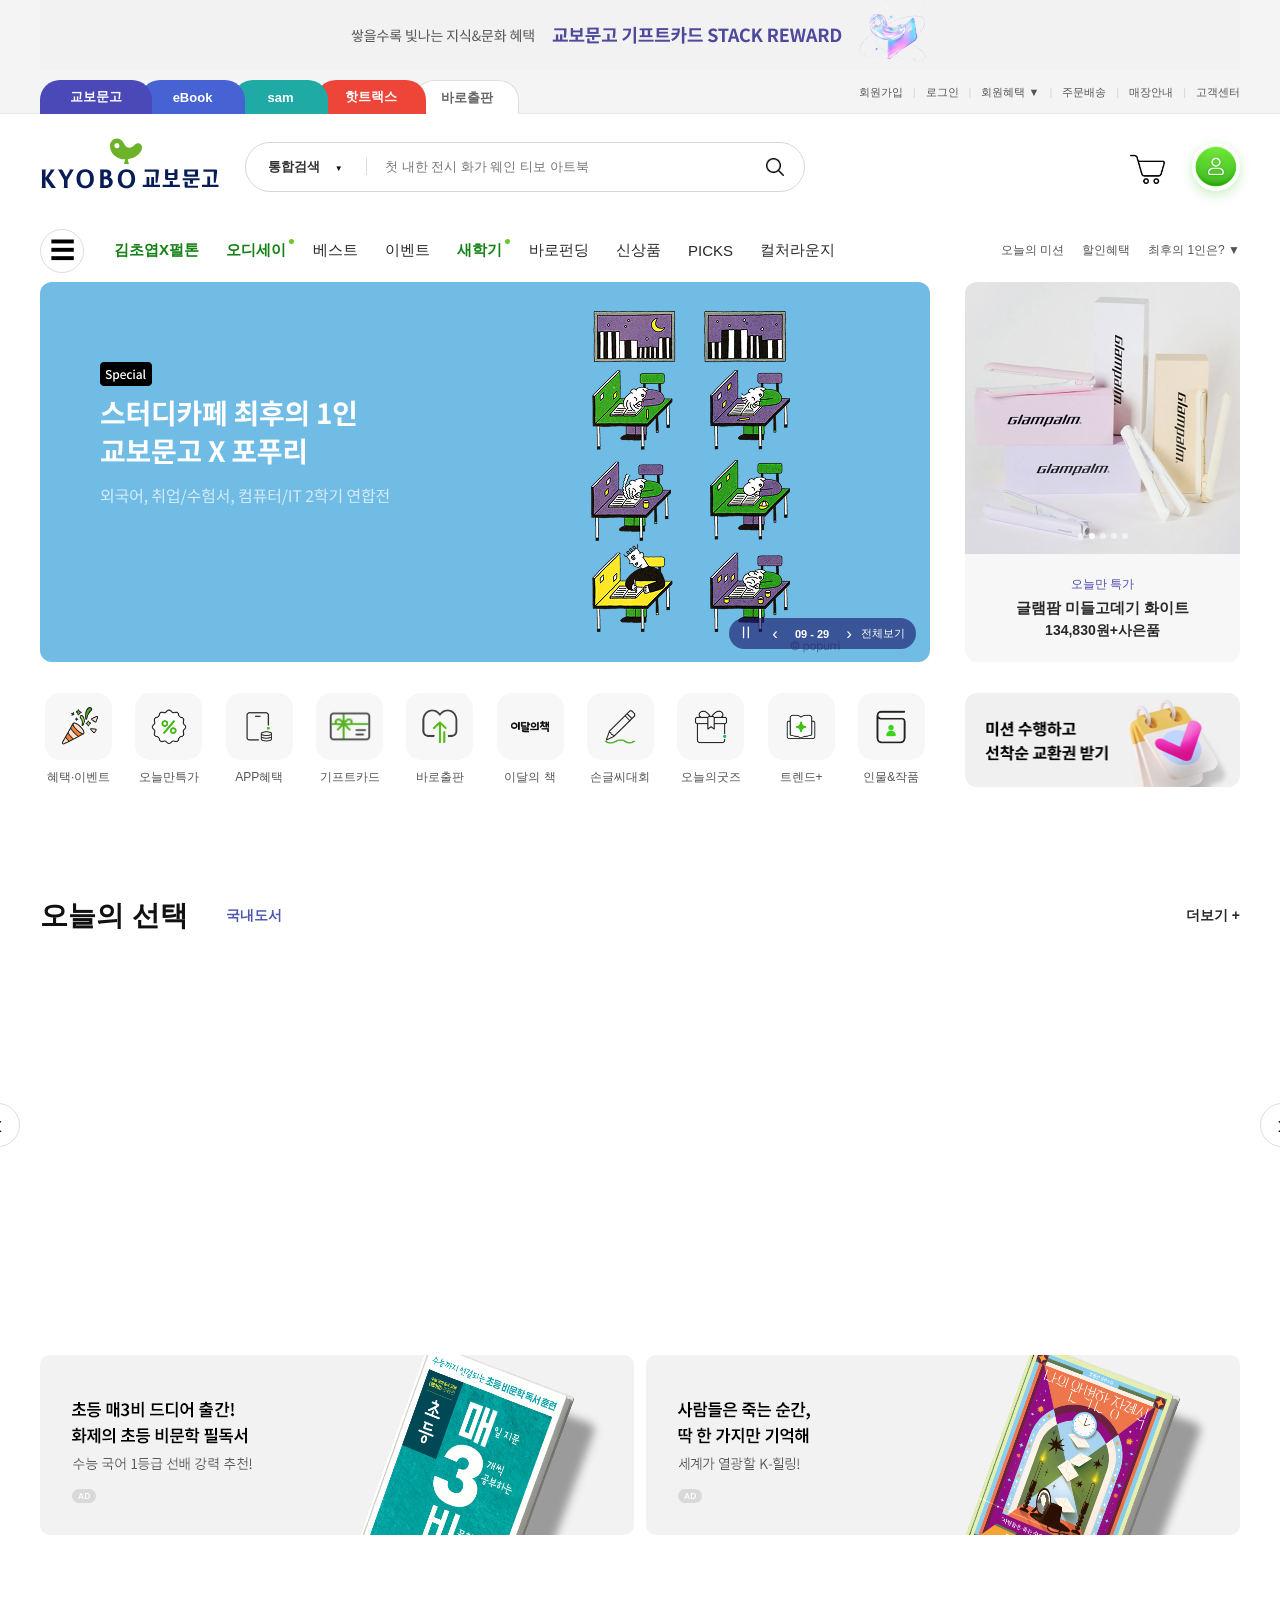
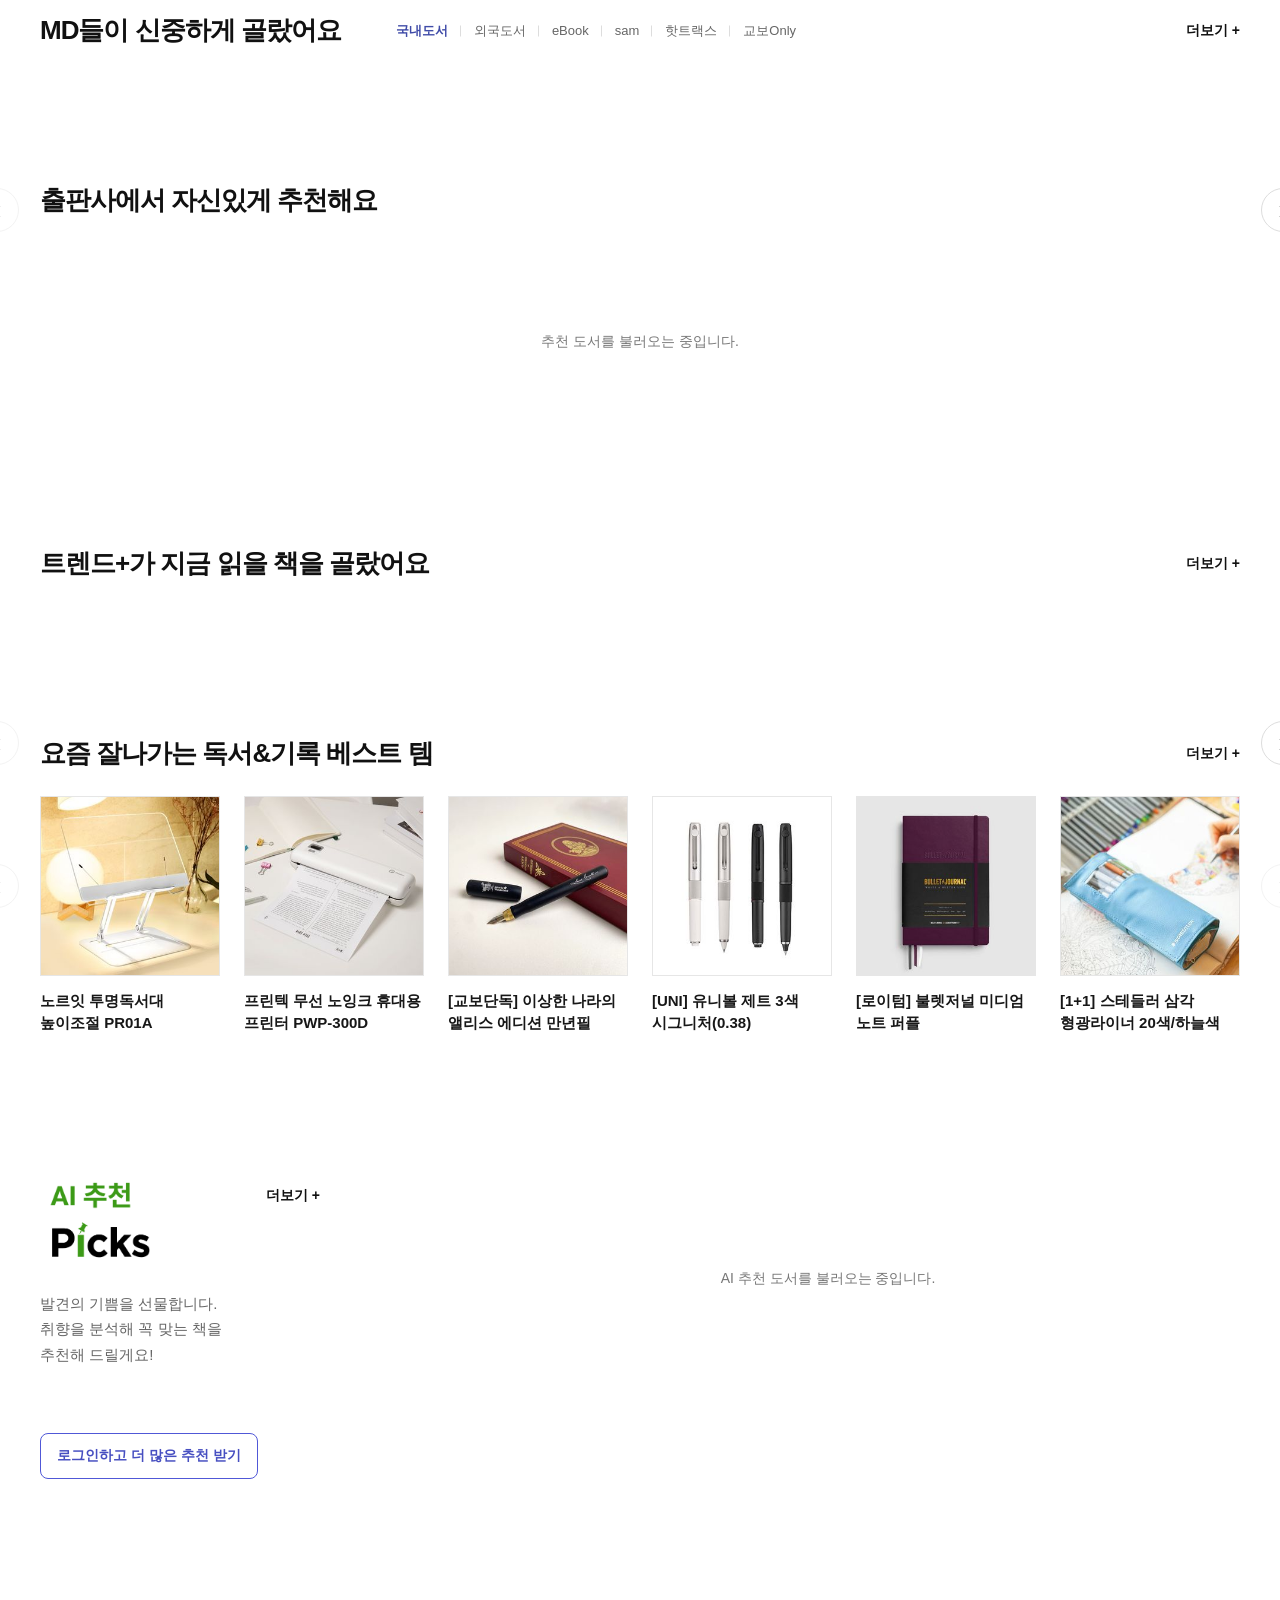
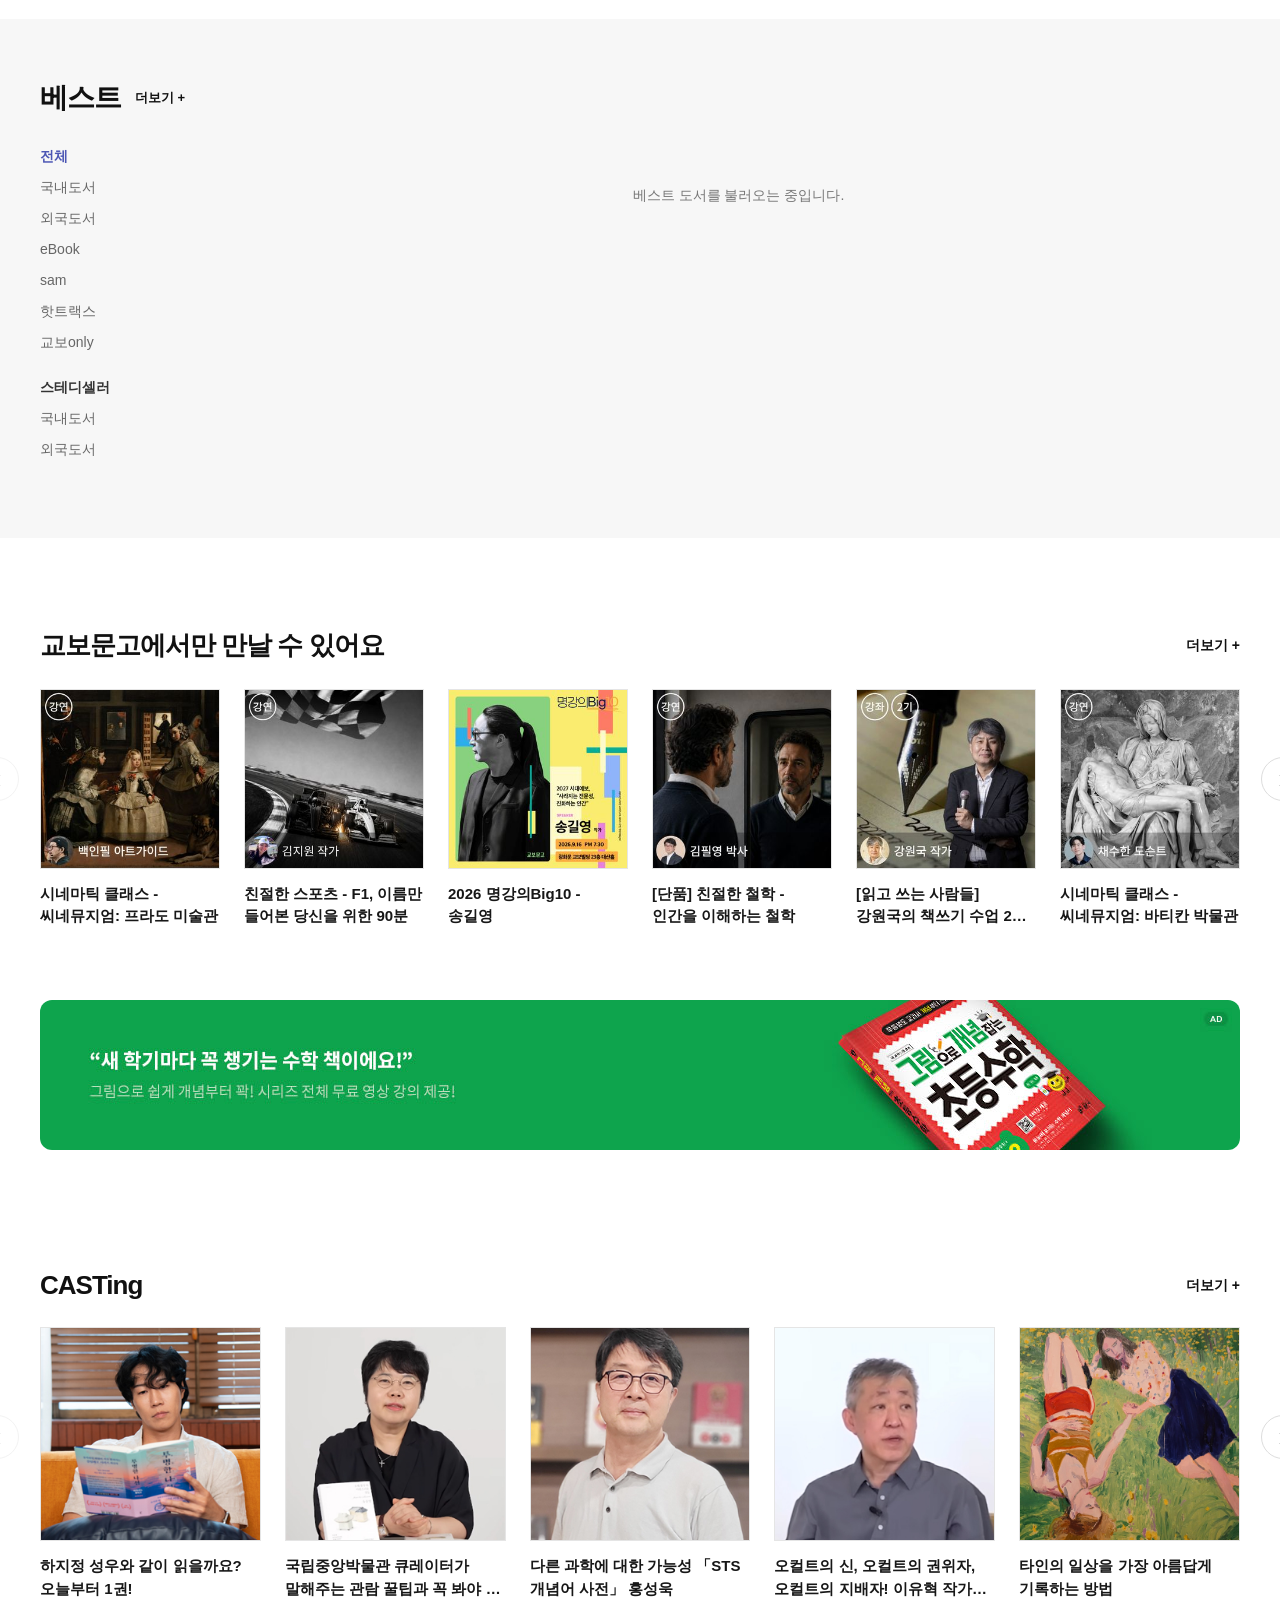
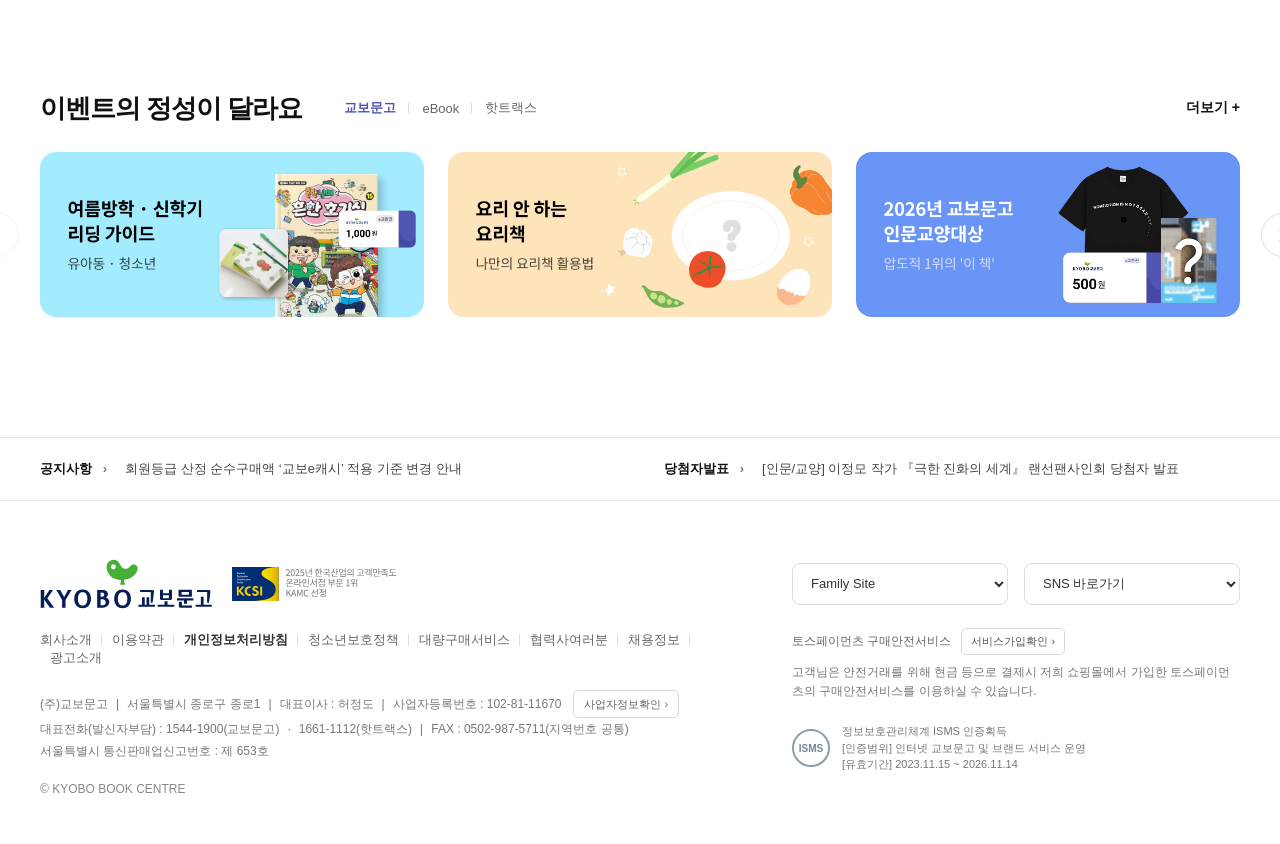
<file: index.html>
<!DOCTYPE html>
<html lang="ko">

<head>
    <meta charset="UTF-8">
    <meta name="viewport" content="width=device-width, initial-scale=1.0">

    <title>교보문고</title>

    <link rel="stylesheet" href="css/reset.css">
    <link rel="stylesheet" href="css/common.css">
    <link rel="stylesheet" href="css/main.css">

</head>


<body>


    <!-- ==================================================
         TOP
    ================================================== -->

    <div class="top-promotion">

        <div class="inner">

            <a href="sub.html" target="_self">

                <img
                    src="./img/header/01.jpg"
                    alt="상단 프로모션"
                    class="top-promotion-img"
                >

            </a>

        </div>

    </div>



    <!-- ==================================================
         SERVICE
    ================================================== -->

    <div class="service-bar">

        <div class="service-inner">

            <div class="service-tabs">

                <a href="#" class="service-tab">
                    교보문고
                </a>

                <a href="#" class="service-tab">
                    eBook
                </a>

                <a href="#" class="service-tab">
                    sam
                </a>

                <a href="#" class="service-tab">
                    핫트랙스
                </a>

                <a href="#" class="service-tab last">
                    바로출판
                </a>

            </div>


            <div class="member-menu">

                <a href="#">회원가입</a>

                <span>|</span>

                <a href="#">로그인</a>

                <span>|</span>

                <a href="#">회원혜택 ▼</a>

                <span>|</span>

                <a href="#">주문배송</a>

                <span>|</span>

                <a href="#">매장안내</a>

                <span>|</span>

                <a href="#">고객센터</a>

            </div>

        </div>

    </div>



    <!-- ==================================================
         HEADER
    ================================================== -->

    <header class="main-header">

        <div
            class="header-sticky-shell"
            id="headerStickyShell"
        >

            <div
                class="header-top"
                id="headerTop"
            >

                <div class="header-top-inner">

                    <a href="index.html" class="logo" target="_self">

                        <img
                            src="./img/logo_book.svg"
                            alt="교보문고"
                        >

                    </a>


                    <div class="search-area">

                        <div class="search-category">
                            통합검색
                        </div>

                        <div class="search-divider"></div>

                        <input
                            type="text"
                            placeholder="첫 내한 전시 화가 웨인 티보 아트북"
                        >

                        <button
                            type="button"
                            class="search-btn"
                        >

                            <img
                                src="./img/icon/serch_icon.png"
                                alt="검색"
                            >

                        </button>

                    </div>


                    <div class="header-icons">

                        <a href="#" class="cart">

                            <img
                                src="./img/icon/cart_icon.png"
                                alt="장바구니"
                            >

                        </a>


                        <a href="#" class="profile">

                            <img
                                src="./img/icon/people.png"
                                alt="마이페이지"
                            >

                        </a>

                    </div>

                </div>

            </div>

        </div>


        <nav class="nav-wrap">

            <button
                type="button"
                class="hamburger"
            >
                ☰
            </button>


            <div class="nav-menu">

                <a href="#" class="green">
                    김초엽X펄톤
                </a>

                <a href="#" class="green new">
                    오디세이
                </a>

                <a href="#">
                    베스트
                </a>

                <a href="#">
                    이벤트
                </a>

                <a href="#" class="green new">
                    새학기
                </a>

                <a href="#">
                    바로펀딩
                </a>

                <a href="#">
                    신상품
                </a>

                <a href="#">
                    PICKS
                </a>

                <a href="#">
                    컬처라운지
                </a>

            </div>


            <div class="nav-sub">

                <a href="#">
                    오늘의 미션
                </a>

                <a href="#">
                    할인혜택
                </a>

                <a href="#">
                    최후의 1인은? ▼
                </a>

            </div>

        </nav>

    </header>



    <!-- ==================================================
         MAIN
    ================================================== -->

    <main class="main-content">


        <section>


            <!-- MAIN SLIDER -->

            <div
                class="main-slider"
                id="mainSlider"
            >

                <div
                    class="main-slider-track"
                    id="mainSliderTrack"
                >
                </div>


                <div class="slider-control">

                    <button
                        type="button"
                        class="pause-btn"
                        id="pauseBtn"
                    >
                        Ⅱ
                    </button>


                    <button
                        type="button"
                        class="slide-prev"
                        id="prevBtn"
                    >
                        ‹
                    </button>


                    <span
                        class="slide-number"
                        id="slideNumber"
                    >
                    </span>


                    <button
                        type="button"
                        class="slide-next"
                        id="nextBtn"
                    >
                        ›
                    </button>


                    <span class="view-all">
                        전체보기
                    </span>

                </div>

            </div>



            <!-- QUICK -->

            <div class="quick-wrap">

                <a href="#" class="quick-item">
                    <div class="quick-icon">
                        <img src="./img/icon/event_icon.png" alt="">
                    </div>
                    <p class="quick-text">혜택·이벤트</p>
                </a>

                <a href="#" class="quick-item">
                    <div class="quick-icon">
                        <img src="./img/icon/today_discount.png" alt="">
                    </div>
                    <p class="quick-text">오늘만특가</p>
                </a>

                <a href="#" class="quick-item">
                    <div class="quick-icon">
                        <img src="./img/icon/app.png" alt="">
                    </div>
                    <p class="quick-text">APP혜택</p>
                </a>

                <a href="#" class="quick-item">
                    <div class="quick-icon">
                        <img src="./img/icon/gift_card.png" alt="">
                    </div>
                    <p class="quick-text">기프트카드</p>
                </a>

                <a href="#" class="quick-item">
                    <div class="quick-icon">
                        <img src="./img/icon/baro.png" alt="">
                    </div>
                    <p class="quick-text">바로출판</p>
                </a>

                <a href="#" class="quick-item">
                    <div class="quick-icon">
                        <img src="./img/icon/today_book.png" alt="">
                    </div>
                    <p class="quick-text">이달의 책</p>
                </a>

                <a href="#" class="quick-item">
                    <div class="quick-icon">
                        <img src="./img/icon/hand_contest.png" alt="">
                    </div>
                    <p class="quick-text">손글씨대회</p>
                </a>

                <a href="#" class="quick-item">
                    <div class="quick-icon">
                        <img src="./img/icon/goods.png" alt="">
                    </div>
                    <p class="quick-text">오늘의굿즈</p>
                </a>

                <a href="#" class="quick-item">
                    <div class="quick-icon">
                        <img src="./img/icon/trend.png" alt="">
                    </div>
                    <p class="quick-text">트렌드+</p>
                </a>

                <a href="#" class="quick-item">
                    <div class="quick-icon">
                        <img src="./img/icon/work.png" alt="">
                    </div>
                    <p class="quick-text">인물&작품</p>
                </a>

            </div>

        </section>



        <!-- 우측 사이드: 미니 슬라이더 배너 -->
        <aside>


            <!-- MINI SLIDER -->

            <div
                class="mini-slider"
                id="miniSlider"
            >

                <div class="mini-image-box">

                    <div
                        class="mini-image-track"
                        id="miniImageTrack"
                    >
                    </div>

                </div>


                <div
                    class="mini-dots"
                    id="miniDots"
                >
                </div>


                <div class="mini-info">

                    <p class="mini-label">
                        오늘만 특가
                    </p>

                    <p
                        class="mini-title"
                        id="miniTitle"
                    >
                    </p>

                    <p
                        class="mini-price"
                        id="miniPrice"
                    >
                    </p>

                </div>

            </div>


            <div class="side-banner">

                <a href="sub.html" target="_self">

                    <img
                        src="./img/banner/02.jpg"
                        alt="사이드 배너"
                    >

                </a>

            </div>

        </aside>

    </main>



    <!-- ==================================================
         TODAY CHOICE
    ================================================== -->

    <section class="today-choice book-section">

        <div class="choice-header">

            <h2 class="choice-title">
                오늘의 선택
            </h2>

            <span class="choice-category">
                국내도서
            </span>

            <a href="#" class="choice-more">
                더보기 +
            </a>

        </div>


        <div
            class="choice-content"
            id="choiceContent"
        >

            <button
                type="button"
                class="choice-arrow choice-prev"
                id="choicePrev"
            >
                ‹
            </button>


            <div
                class="main-book-slider"
                id="mainBookSlider"
            >

                <div
                    class="main-book-slide main-book-current"
                    id="mainBookCurrent"
                >
                </div>


                <div
                    class="main-book-slide main-book-next"
                    id="mainBookNext"
                >
                </div>

            </div>


            <div class="choice-small-slider">

                <div
                    class="choice-small-track"
                    id="choiceSmallTrack"
                >
                </div>

            </div>


            <button
                type="button"
                class="choice-arrow choice-next"
                id="choiceNext"
            >
                ›
            </button>

        </div>

    </section>



    <!-- ==================================================
         MD SECTION
    ================================================== -->

    <section class="md-section">

        <div class="md-banners">

            <div class="md-banner">

                <a href="sub.html" target="_self">

                    <img
                        src="./img/banner/03.png"
                        alt="배너 03"
                    >

                </a>

            </div>


            <div class="md-banner">

                <a href="sub.html" target="_self">

                    <img
                        src="./img/banner/04.png"
                        alt="배너 04"
                    >

                </a>

            </div>

        </div>


        <div class="section-header">

            <h2 class="section-title">
                MD들이 신중하게 골랐어요
            </h2>


            <div class="category-menu">

                <span class="active">
                    국내도서
                </span>

                <span>외국도서</span>
                <span>eBook</span>
                <span>sam</span>
                <span>핫트랙스</span>
                <span>교보Only</span>

            </div>


            <a href="#" class="section-more">
                더보기 +
            </a>

        </div>


        <div class="page-slider-wrap">

            <button
                type="button"
                class="section-arrow prev disabled"
                id="mdPrev"
            >
                ‹
            </button>


            <div class="page-slider">

                <div
                    class="page-track"
                    id="mdTrack"
                >

                    <div
                        class="page-slide"
                        id="mdPage1"
                    >
                    </div>


                    <div
                        class="page-slide"
                        id="mdPage2"
                    >
                    </div>

                </div>

            </div>


            <button
                type="button"
                class="section-arrow next"
                id="mdNext"
            >
                ›
            </button>

        </div>

    </section>



    <!-- ==================================================
         PUBLISHER
    ================================================== -->

    <section class="book-section publisher-section">

        <div class="section-header">

            <h2 class="section-title">
                출판사에서 자신있게 추천해요
            </h2>

        </div>


        <div
            class="six-book-grid"
            id="publisherBooks"
        >

            <div class="book-loading">
                추천 도서를 불러오는 중입니다.
            </div>

        </div>

    </section>



    <!-- ==================================================
         TREND
    ================================================== -->

    <section class="book-section trend-section">

        <div class="section-header">

            <h2 class="section-title">
                트렌드+가 지금 읽을 책을 골랐어요
            </h2>


            <a href="#" class="section-more">
                더보기 +
            </a>

        </div>


        <div class="page-slider-wrap">

            <button
                type="button"
                class="section-arrow prev disabled"
                id="trendPrev"
            >
                ‹
            </button>


            <div class="page-slider">

                <div
                    class="page-track"
                    id="trendTrack"
                >

                    <div
                        class="page-slide"
                        id="trendPage1"
                    >
                    </div>


                    <div
                        class="page-slide"
                        id="trendPage2"
                    >
                    </div>

                </div>

            </div>


            <button
                type="button"
                class="section-arrow next"
                id="trendNext"
            >
                ›
            </button>

        </div>

    </section>




    <!-- ==================================================
         요즘 잘나가는 독서&기록 베스트 템
    ================================================== -->

    <section class="read-item-section">

        <div class="read-item-header">

            <h2 class="read-item-title">
                요즘 잘나가는 독서&기록 베스트 템
            </h2>

            <a href="#" class="read-item-more">
                더보기 +
            </a>

        </div>


        <div class="read-item-slider-wrap">

            <a
                href="#"
                class="read-item-arrow read-item-prev"
                id="readItemPrev"
                aria-label="이전 상품"
            >
                ‹
            </a>


            <div class="read-item-slider">

                <div
                    class="read-item-track"
                    id="readItemTrack"
                >
                </div>

            </div>


            <a
                href="#"
                class="read-item-arrow read-item-next"
                id="readItemNext"
                aria-label="다음 상품"
            >
                ›
            </a>

        </div>

    </section>


    <!-- ==================================================
         AI 추천 Picks
    ================================================== -->

    <section class="ai-picks-section">

        <div class="ai-picks-inner">

            <div class="ai-picks-intro">

                <div class="ai-picks-top">

                    <img
                        src="./img/ai/01.PNG"
                        alt="AI 추천 Picks"
                        class="ai-picks-logo"
                    >

                    <a href="#" class="ai-picks-more">
                        더보기 +
                    </a>

                </div>

                <p class="ai-picks-copy">
                    발견의 기쁨을 선물합니다.<br>
                    취향을 분석해 꼭 맞는 책을<br>
                    추천해 드릴게요!
                </p>

                <a href="#" class="ai-picks-login">
                    로그인하고 더 많은 추천 받기
                </a>

            </div>

            <div
                class="ai-picks-books"
                id="aiPicksBooks"
            >
                <div class="ai-picks-loading">
                    AI 추천 도서를 불러오는 중입니다.
                </div>
            </div>

        </div>

    </section>


    <!-- ==================================================
         BEST
    ================================================== -->

    <section class="best-section">

        <div class="best-inner">

            <!-- 좌측: 베스트 카테고리 필터 목록 -->
            <aside class="best-side">

                <div class="best-side-top">

                    <h2 class="best-title">
                        베스트
                    </h2>

                    <a href="#" class="best-more">
                        더보기 +
                    </a>

                </div>

                <div class="best-category-list">

                    <a href="#" class="best-category active">전체</a>
                    <a href="#" class="best-category">국내도서</a>
                    <a href="#" class="best-category">외국도서</a>
                    <a href="#" class="best-category">eBook</a>
                    <a href="#" class="best-category">sam</a>
                    <a href="#" class="best-category">핫트랙스</a>
                    <a href="#" class="best-category">교보only</a>

                    <a href="#" class="best-category spacer-top">스테디셀러</a>
                    <a href="#" class="best-category">국내도서</a>
                    <a href="#" class="best-category">외국도서</a>

                </div>

            </aside>


            <div
                class="best-books"
                id="bestBooks"
            >

                <div class="best-loading">
                    베스트 도서를 불러오는 중입니다.
                </div>

            </div>

        </div>

    </section>


    <!-- ==================================================
         교보문고에서만 만날 수 있어요
    ================================================== -->

    <section class="kyobo-only-section">

        <div class="kyobo-only-header">

            <h2 class="kyobo-only-title">
                교보문고에서만 만날 수 있어요
            </h2>

            <a href="#" class="kyobo-only-more">
                더보기 +
            </a>

        </div>


        <div class="kyobo-only-slider-wrap">

            <a
                href="#"
                class="kyobo-only-arrow kyobo-only-prev"
                id="kyoboOnlyPrev"
                aria-label="이전 콘텐츠"
            >
                ‹
            </a>


            <div class="kyobo-only-slider">

                <div
                    class="kyobo-only-track"
                    id="kyoboOnlyTrack"
                >
                </div>

            </div>


            <a
                href="#"
                class="kyobo-only-arrow kyobo-only-next"
                id="kyoboOnlyNext"
                aria-label="다음 콘텐츠"
            >
                ›
            </a>

        </div>


        <div class="kyobo-only-banner">

            <a href="sub.html" target="_self">

                <img
                    src=""
                    alt="교보문고 추천 배너"
                    id="kyoboOnlyRandomBanner"
                >

            </a>

        </div>

    </section>


    <!-- ==================================================
         CASTing
    ================================================== -->

    <section class="casting-section">

        <div class="casting-header">

            <h2 class="casting-title">
                CASTing
            </h2>

            <a href="#" class="casting-more">
                더보기 +
            </a>

        </div>


        <div class="casting-slider-wrap">

            <a
                href="#"
                class="casting-arrow casting-prev disabled"
                id="castingPrev"
                aria-label="CASTing 이전"
            >
                ‹
            </a>


            <div class="casting-slider">

                <div
                    class="casting-track"
                    id="castingTrack"
                >

                    <div
                        class="casting-page"
                        id="castingPage1"
                    >
                    </div>

                    <div
                        class="casting-page"
                        id="castingPage2"
                    >
                    </div>

                </div>

            </div>


            <a
                href="#"
                class="casting-arrow casting-next"
                id="castingNext"
                aria-label="CASTing 다음"
            >
                ›
            </a>

        </div>

    </section>



    <!-- ==================================================
         이벤트의 정성이 달라요
    ================================================== -->

    <section class="event-feature-section">

        <div class="event-feature-header">

            <h2 class="event-feature-title">
                이벤트의 정성이 달라요
            </h2>


            <div class="event-feature-tabs">

                <a href="#" class="event-feature-tab active">
                    교보문고
                </a>

                <a href="#" class="event-feature-tab">
                    eBook
                </a>

                <a href="#" class="event-feature-tab">
                    핫트랙스
                </a>

            </div>


            <a href="#" class="event-feature-more">
                더보기 +
            </a>

        </div>


        <div class="event-feature-slider-wrap">

            <a
                href="#"
                class="event-feature-arrow event-feature-prev disabled"
                id="eventFeaturePrev"
                aria-label="이벤트 이전"
            >
                ‹
            </a>


            <div class="event-feature-slider">

                <div
                    class="event-feature-track"
                    id="eventFeatureTrack"
                >

                    <div
                        class="event-feature-page"
                        id="eventFeaturePage1"
                    >
                    </div>

                    <div
                        class="event-feature-page"
                        id="eventFeaturePage2"
                    >
                    </div>

                </div>

            </div>


            <a
                href="#"
                class="event-feature-arrow event-feature-next"
                id="eventFeatureNext"
                aria-label="이벤트 다음"
            >
                ›
            </a>

        </div>

    </section>


    <!-- ==================================================
         FOOTER
    ================================================== -->

    <footer class="site-footer">

        <!-- 공지사항/당첨자발표 안내 바 -->
        <div class="footer-notice-wrap">

            <div class="footer-notice">

                <a href="#" class="footer-notice-item">
                    <span class="footer-notice-label">
                        공지사항
                        <span class="footer-notice-arrow">›</span>
                    </span>

                    <span class="footer-notice-text">
                        회원등급 산정 순수구매액 ‘교보e캐시’ 적용 기준 변경 안내
                    </span>
                </a>


                <a href="#" class="footer-notice-item">
                    <span class="footer-notice-label">
                        당첨자발표
                        <span class="footer-notice-arrow">›</span>
                    </span>

                    <span class="footer-notice-text">
                        [인문/교양] 이정모 작가 『극한 진화의 세계』 랜선팬사인회 당첨자 발표
                    </span>
                </a>

            </div>

        </div>


        <div class="footer-main">

            <!-- 좌측: 로고, 정책 링크, 사업자 정보 -->
            <div class="footer-left">

                <div class="footer-brand-row">

                    <img
                        src="./img/footer/logo-kbb.svg"
                        alt="교보문고"
                        class="footer-logo"
                    >

                    <img
                        src="./img/footer/mark-kcsi.svg"
                        alt="KCSI 인증"
                        class="footer-kcsi"
                    >

                </div>


                <div class="footer-links">

                    <a href="#">회사소개</a>
                    <a href="#">이용약관</a>
                    <a href="#" class="important">개인정보처리방침</a>
                    <a href="#">청소년보호정책</a>
                    <a href="#">대량구매서비스</a>
                    <a href="#">협력사여러분</a>
                    <a href="#">채용정보</a>
                    <a href="#">광고소개</a>

                </div>


                <div class="footer-company">

                    <div class="footer-company-row">
                        <span>(주)교보문고</span>
                        <span>|</span>
                        <span>서울특별시 종로구 종로1</span>
                        <span>|</span>
                        <span>대표이사 : 허정도</span>
                        <span>|</span>
                        <span>사업자등록번호 : 102-81-11670</span>

                        <a href="#" class="footer-small-button">
                            사업자정보확인 ›
                        </a>
                    </div>

                    <div class="footer-company-row">
                        <span>대표전화(발신자부담) : 1544-1900(교보문고)</span>
                        <span>·</span>
                        <span>1661-1112(핫트랙스)</span>
                        <span>|</span>
                        <span>FAX : 0502-987-5711(지역번호 공통)</span>
                    </div>

                    <div class="footer-company-row">
                        <span>서울특별시 통신판매업신고번호 : 제 653호</span>
                    </div>

                </div>


                <p class="footer-copy">
                    © KYOBO BOOK CENTRE
                </p>

            </div>


            <!-- 우측: 패밀리 사이트/SNS 링크, 구매안전서비스, 인증마크 -->
            <div class="footer-right">

                <div class="footer-select-row">

                    <select class="footer-select" aria-label="패밀리 사이트">
                        <option>Family Site</option>
                        <option>교보생명</option>
                        <option>교보증권</option>
                        <option>교보리얼코</option>
                    </select>


                    <select class="footer-select" aria-label="SNS 바로가기">
                        <option>SNS 바로가기</option>
                        <option>Instagram</option>
                        <option>YouTube</option>
                        <option>Facebook</option>
                    </select>

                </div>


                <div class="footer-safe-row">

                    <span class="footer-safe-label">
                        토스페이먼츠 구매안전서비스
                    </span>

                    <a href="#" class="footer-safe-link">
                        서비스가입확인 ›
                    </a>

                </div>


                <p class="footer-safe-desc">
                    고객님은 안전거래를 위해 현금 등으로 결제시
                    저희 쇼핑몰에서 가입한 토스페이먼츠의 구매안전서비스를
                    이용하실 수 있습니다.
                </p>


                <div class="footer-cert">

                    <span class="footer-cert-badge">
                        ISMS
                    </span>

                    <div>
                        <p>정보보호관리체계 ISMS 인증획득</p>
                        <p>[인증범위] 인터넷 교보문고 및 브랜드 서비스 운영</p>
                        <p>[유효기간] 2023.11.15 ~ 2026.11.14</p>
                    </div>

                </div>

            </div>

        </div>

    </footer>



    <!-- API 키/호출, 헬퍼, 필터 (모듈 전환 1단계) -->
    <script type="module" src="js/core.js"></script>
    <!-- 헤더, 메인/미니 슬라이더 (모듈 전환 3단계) -->
    <script type="module" src="js/layout.js"></script>
    <!-- 책 카드 등 공통 컴포넌트 (모듈 전환 2단계) -->
    <script type="module" src="js/book-components.js"></script>
    <!-- 콘텐츠 섹션 전체 (모듈 전환 4단계) -->
    <script type="module" src="js/sections.js"></script>
    <!-- 실행 시작점 + 리사이즈 처리 (모듈 전환 5단계, main.js 역할) -->
    <script type="module" src="js/init.js"></script>



<script>
/* ==================================================
   MAIN → SUB PAGE LINK ROUTING
================================================== */
(function () {
    const SUB_URL = "sub.html";

    document.addEventListener("click", function (e) {
        const target = e.target;

        // 로고는 index.html 링크 그대로 사용
        if (target.closest(".logo")) {
            return;
        }

        // 배너 이미지 / 슬라이더 이미지
        const bannerTarget = target.closest(
            [
                ".top-promotion a",
                ".main-slider-track a",
                ".mini-image-track a",
                ".side-banner a",
                ".md-banner a",
                ".kyobo-only-banner a",
                ".event-feature-page a",
                ".event-feature-slider a"
            ].join(",")
        );

        if (bannerTarget) {
            e.preventDefault();
            window.location.href = SUB_URL;
            return;
        }

        // 도서 상품 카드
        const bookTarget = target.closest(
            [
                ".main-book-slide",
                ".choice-small-track a",
                ".page-slide a",
                ".six-book-grid a",
                ".ai-picks-books a",
                ".best-books a"
            ].join(",")
        );

        if (bookTarget) {
            e.preventDefault();
            window.location.href = SUB_URL;
            return;
        }

        // 아직 실제 목적지가 없는 링크(href="#")는 이동/스크롤 없이 아무 동작 안 함
        const placeholderTarget = target.closest('a[href="#"]');

        if (placeholderTarget) {
            e.preventDefault();
        }
    });
})();
</script>

</body>

</html>
</file>
<file: css/common.css>
/* ================================================================
   common.css
   TOP PROMOTION, SERVICE BAR, MEMBER, HEADER, LOGO, SEARCH,
   HEADER ICON, NAV, FOOTER, LOADING - shared across all pages
================================================================ */

/* ==================================================
   TOP PROMOTION
================================================== */

.top-promotion {
    width: 100%;
    height: 70px;

    overflow: hidden;

    background: #f4f4f4;
}

.top-promotion .inner {
    height: 70px;

    display: flex;
    align-items: center;
    justify-content: center;
}

.top-promotion a {
    display: block;

    width: 100%;
    height: 100%;
}

.top-promotion-img {
    width: 100%;
    height: 70px;

    object-fit: contain;
    object-position: center;
}


/* ==================================================
   SERVICE BAR
================================================== */

.service-bar {
    width: 100%;
    height: 44px;

    background: #f4f4f4;

    border-bottom: 1px solid #e8e8e8;
}

.service-inner {
    width: 1200px;
    height: 44px;

    margin: 0 auto;

    display: flex;
    align-items: center;
}

.service-tabs {
    height: 44px;

    display: flex;
    align-items: flex-end;
}

.service-tab {
    position: relative;

    min-width: 100px;
    height: 34px;

    padding: 0 24px;

    display: flex;
    justify-content: center;
    align-items: center;

    margin-right: -12px;

    color: #fff;

    font-size: 13px;
    font-weight: 700;

    white-space: nowrap;

    border-radius: 20px 20px 0 0;
}

.service-tab:nth-child(1) {
    min-width: 112px;

    background: #4b48b8;

    z-index: 5;
}

.service-tab:nth-child(2) {
    min-width: 105px;

    background: #4662d3;

    z-index: 4;
}

.service-tab:nth-child(3) {
    min-width: 95px;

    background: #20aaa6;

    z-index: 3;
}

.service-tab:nth-child(4) {
    min-width: 110px;

    background: #ed4639;

    z-index: 2;
}

.service-tab.last {
    min-width: 105px;

    margin-right: 0;

    color: #666;

    background: #fff;

    border: 1px solid #dedede;
    border-bottom: 0;

    z-index: 1;
}


/* ==================================================
   MEMBER
================================================== */

.member-menu {
    margin-left: auto;

    display: flex;
    align-items: center;

    gap: 10px;

    color: #555;

    font-size: 11px;

    white-space: nowrap;
}

.member-menu span {
    color: #d5d5d5;
}


/* ==================================================
   HEADER
================================================== */

.main-header {
    width: 100%;

    background: #fff;
}

/* 헤더가 fixed로 바뀔 때 레이아웃이 밀리지 않도록 높이를 유지하는 자리표시자 */
.header-sticky-shell {
    width: 100%;
    height: 105px;
}

.header-top {
    width: 100%;
    height: 105px;

    background: #fff;

    transition:
        height .2s ease,
        box-shadow .2s ease;
}

.header-top-inner {
    width: 1200px;
    height: 100%;

    margin: 0 auto;

    display: flex;
    align-items: center;
}

/* 스크롤 시 상단에 고정되는 헤더 상태 */
.header-top.fixed {
    position: fixed;

    left: 0;
    top: 0;

    width: 100%;
    height: 76px;

    z-index: 1000;

    background: #fff;

    border-bottom: 1px solid #eee;

    box-shadow:
        0 4px 15px
        rgba(0, 0, 0, .05);
}


/* ==================================================
   LOGO
================================================== */

.logo {
    width: 205px;

    flex-shrink: 0;

    display: flex;
    align-items: center;
}

.logo img {
    width: 180px;
    height: auto;
}


/* ==================================================
   SEARCH
================================================== */

.search-area {
    width: 560px;
    height: 50px;

    display: flex;
    align-items: center;

    overflow: hidden;

    background: #fff;

    border: 1px solid #d7d7d7;

    border-radius: 28px;
}

.search-category {
    width: 120px;

    flex-shrink: 0;

    padding-left: 22px;

    color: #333;

    font-size: 13px;
    font-weight: 600;
}

.search-category::after {
    content: "▼";

    margin-left: 11px;

    color: #111;

    font-size: 8px;
}

.search-divider {
    width: 1px;
    height: 17px;

    background: #ddd;
}

.search-area input {
    flex: 1;

    height: 100%;

    padding: 0 18px;

    border: 0;
    outline: 0;

    color: #555;

    font-size: 13px;
}

.search-area input::placeholder {
    color: #777;
}

.search-btn {
    width: 58px;
    height: 50px;

    flex-shrink: 0;

    display: flex;
    align-items: center;
    justify-content: center;
}

.search-btn img {
    width: 24px;
    height: 24px;

    object-fit: contain;
}


/* ==================================================
   HEADER ICON
================================================== */

.header-icons {
    margin-left: auto;

    display: flex;
    align-items: center;

    gap: 24px;
}

.cart {
    width: 42px;
    height: 42px;

    display: flex;
    justify-content: center;
    align-items: center;
}

.cart img {
    width: 35px;
    height: 35px;

    object-fit: contain;
}

.profile {
    width: 48px;
    height: 48px;

    overflow: hidden;

    border-radius: 50%;

    box-shadow:
        0 4px 12px
        rgba(75, 190, 40, .28);
}

.profile img {
    width: 100%;
    height: 100%;

    object-fit: cover;
}


/* ==================================================
   NAV
================================================== */

.nav-wrap {
    width: 1200px;
    height: 63px;

    margin: 0 auto;

    display: flex;
    align-items: center;
}

.hamburger {
    width: 44px;
    height: 44px;

    flex-shrink: 0;

    margin-right: 30px;

    display: flex;
    align-items: center;
    justify-content: center;

    border: 1px solid #ddd;
    border-radius: 50%;

    font-size: 25px;
}

.nav-menu {
    display: flex;
    align-items: center;

    gap: 27px;

    font-size: 15px;

    white-space: nowrap;
}

.nav-menu a.green {
    color: #148016;

    font-weight: 700;
}

.nav-menu .new {
    position: relative;
}

.nav-menu .new::after {
    content: "";

    position: absolute;

    right: -8px;
    top: -2px;

    width: 5px;
    height: 5px;

    background: #69c82a;

    border-radius: 50%;
}

.nav-sub {
    margin-left: auto;

    display: flex;
    align-items: center;

    gap: 18px;

    color: #555;

    font-size: 12px;

    white-space: nowrap;
}



/* ==================================================
   FOOTER
================================================== */

.site-footer {
    margin-top: 90px;
    background: #fff;
    border-top: 1px solid #e5e5e5;
    color: #555;
}

/* 공지사항 안내 바 */
.footer-notice-wrap {
    border-bottom: 1px solid #e8e8e8;
}

.footer-notice {
    width: 1200px;
    height: 62px;
    margin: 0 auto;

    display: grid;
    grid-template-columns: 1fr 1fr;
    align-items: center;
    column-gap: 48px;
}

.footer-notice-item {
    display: flex;
    align-items: center;
    min-width: 0;
    font-size: 13px;
}

.footer-notice-label {
    flex-shrink: 0;
    margin-right: 18px;
    color: #111;
    font-weight: 700;
}

.footer-notice-text {
    overflow: hidden;
    text-overflow: ellipsis;
    white-space: nowrap;
    color: #444;
}

.footer-notice-arrow {
    margin-left: 7px;
    color: #777;
}

/* 회사정보/링크/구매안전 2단 레이아웃 */
.footer-main {
    width: 1200px;
    margin: 0 auto;
    padding: 58px 0 48px;

    display: grid;
    grid-template-columns: 1.35fr .9fr;
    column-gap: 80px;
}

/* 좌측: 로고, 정책 링크, 사업자 정보 */
.footer-left {
    min-width: 0;
}

.footer-brand-row {
    display: flex;
    align-items: center;
    gap: 20px;
    margin-bottom: 22px;
}

.footer-logo {
    width: 172px;
    height: auto;
}

.footer-kcsi {
    width: 165px;
    height: auto;
}

.footer-links {
    display: flex;
    align-items: center;
    flex-wrap: wrap;
    gap: 0;
    margin-bottom: 23px;
    font-size: 13px;
    color: #666;
}

.footer-links a {
    position: relative;
    padding: 0 10px;
}

.footer-links a:first-child {
    padding-left: 0;
}

.footer-links a:not(:last-child)::after {
    content: "";
    position: absolute;
    top: 50%;
    right: 0;
    width: 1px;
    height: 11px;
    transform: translateY(-50%);
    background: #ddd;
}

.footer-links .important {
    color: #333;
    font-weight: 700;
}

.footer-company {
    font-size: 12px;
    line-height: 1.85;
    color: #777;
}

.footer-company-row {
    display: flex;
    align-items: center;
    flex-wrap: wrap;
    gap: 0 8px;
}

.footer-small-button {
    display: inline-flex;
    align-items: center;
    height: 28px;
    padding: 0 10px;
    margin-left: 4px;

    border: 1px solid #d9d9d9;
    border-radius: 5px;

    color: #666;
    background: #fff;

    font-size: 11px;
    cursor: pointer;
}

.footer-copy {
    margin-top: 20px;
    color: #888;
    font-size: 12px;
}

/* 우측: 패밀리사이트/SNS 셀렉트, 구매안전서비스, 인증마크 */
.footer-right {
    padding-top: 4px;
}

.footer-select-row {
    display: grid;
    grid-template-columns: repeat(2, minmax(0, 1fr));
    gap: 16px;
    margin-bottom: 23px;
}

.footer-select {
    height: 42px;
    padding: 0 14px;

    border: 1px solid #ddd;
    border-radius: 8px;
    background: #fff;

    color: #333;
    font-size: 13px;
    outline: none;
}

.footer-safe-row {
    display: flex;
    align-items: center;
    gap: 10px;
    margin-bottom: 8px;
    font-size: 12px;
    color: #666;
}

.footer-safe-label {
    color: #666;
}

.footer-safe-link {
    display: inline-flex;
    align-items: center;
    height: 27px;
    padding: 0 9px;

    border: 1px solid #d8d8d8;
    border-radius: 5px;

    background: #fff;
    color: #555;
    font-size: 11px;
}

.footer-safe-desc {
    margin-bottom: 22px;
    color: #777;
    font-size: 12px;
    line-height: 1.6;
}

.footer-cert {
    display: flex;
    align-items: center;
    gap: 12px;
    color: #777;
    font-size: 11px;
    line-height: 1.5;
}

.footer-cert-badge {
    width: 38px;
    height: 38px;

    display: flex;
    align-items: center;
    justify-content: center;

    flex-shrink: 0;

    border: 2px solid #8aa0ac;
    border-radius: 50%;

    color: #708892;
    font-size: 10px;
    font-weight: 700;
}

@media (max-width: 1250px) {

    .footer-notice,
    .footer-main {
        width: 1000px;
    }

    .footer-main {
        grid-template-columns: 1.2fr .9fr;
        column-gap: 50px;
    }
}


/* ==================================================
   LOADING
================================================== */

.book-loading {
    grid-column: 1 / -1;

    width: 100%;

    padding: 90px 0;

    color: #777;

    font-size: 14px;

    text-align: center;
}




/* ==================================================
   RESPONSIVE
================================================== */

@media (max-width: 1250px) {

    .inner,
    .service-inner,
    .header-top-inner,
    .nav-wrap {
        width: 1000px;
    }
}
</file>
<file: css/main.css>
/* ================================================================
   main.css
   Main page only: MAIN visual slider, QUICK menu, MINI SLIDER,
   SIDE BANNER, COMMON BOOK SECTION, TODAY CHOICE, MD, STANDARD
   BOOKS, TWO PAGE SLIDER, PUBLISHER, TREND, READ ITEM, AI PICKS,
   BEST, CASTing, event sections, etc.
================================================================ */

/* ==================================================
   MAIN
================================================== */

.main-content {
    width: 1200px;

    margin: 0 auto;

    display: grid;

    grid-template-columns:
        minmax(0, 900px)
        275px;

    column-gap: 35px;
}


/* ==================================================
   MAIN SLIDER
================================================== */

.main-slider {
    position: relative;

    width: 100%;
    height: 380px;

    overflow: hidden;

    background: #eee;

    border-radius: 12px;

    cursor: pointer;

    user-select: none;

    touch-action: pan-y;
}

.main-slider-track {
    width: 100%;
    height: 100%;

    display: flex;

    transition:
        transform .48s
        cubic-bezier(.22, .61, .36, 1);

    will-change: transform;
}

.main-slider.dragging
.main-slider-track {
    transition: none;
}

.main-slide {
    width: 100%;
    height: 100%;

    flex: 0 0 100%;
}

.main-slide a {
    display: block;

    width: 100%;
    height: 100%;

    cursor: pointer;
}

.main-slide img {
    width: 100%;
    height: 100%;

    object-fit: cover;

    pointer-events: none;

    user-select: none;

    -webkit-user-drag: none;
}


/* ==================================================
   MAIN CONTROL
================================================== */

.slider-control {
    position: absolute;

    right: 14px;
    bottom: 13px;

    height: 31px;

    display: flex;
    align-items: center;

    overflow: hidden;

    color: #fff;

    background:
        rgba(30, 30, 110, .65);

    border-radius: 18px;

    z-index: 20;
}

.pause-btn {
    width: 34px;
    height: 31px;

    color: #fff;
}

.slide-prev,
.slide-next {
    width: 24px;
    height: 31px;

    color: #fff;

    font-size: 17px;
}

.slide-number {
    min-width: 50px;

    text-align: center;

    font-size: 11px;
    font-weight: 600;
}

.view-all {
    padding-right: 11px;

    font-size: 11px;
}


/* ==================================================
   QUICK
================================================== */

.quick-wrap {
    width: 100%;

    margin-top: 31px;

    display: grid;

    grid-template-columns:
        repeat(10, 1fr);

    gap: 13px;
}

.quick-item {
    text-align: center;
}

.quick-icon {
    width: 67px;
    height: 67px;

    margin: 0 auto 9px;

    display: flex;
    align-items: center;
    justify-content: center;

    background: #f7f7f7;

    border-radius: 15px;
}

.quick-icon img {
    width: 44px;
    height: 44px;

    object-fit: contain;
}

.quick-text {
    color: #555;

    font-size: 12px;

    white-space: nowrap;
}


/* ==================================================
   MINI SLIDER
================================================== */

.mini-slider {
    position: relative;

    width: 100%;
    height: 380px;

    overflow: hidden;

    background: #f7f7f7;

    border-radius: 12px;

    cursor: pointer;

    user-select: none;

    touch-action: pan-y;
}

.mini-image-box {
    position: relative;

    width: 100%;
    height: 272px;

    overflow: hidden;
}

.mini-image-track {
    width: 100%;
    height: 100%;

    display: flex;

    transition:
        transform .42s
        cubic-bezier(.22, .61, .36, 1);

    will-change: transform;
}

.mini-slider.dragging
.mini-image-track {
    transition: none;
}

.mini-slide-image {
    width: 100%;
    height: 100%;

    flex: 0 0 100%;
}

.mini-slide-image a {
    display: block;

    width: 100%;
    height: 100%;

    cursor: pointer;
}

.mini-slide-image img {
    width: 100%;
    height: 100%;

    object-fit: cover;

    pointer-events: none;

    user-select: none;

    -webkit-user-drag: none;
}

.mini-dots {
    position: absolute;

    top: 251px;
    left: 50%;

    transform: translateX(-50%);

    display: flex;

    gap: 5px;

    z-index: 10;
}

.mini-dot {
    width: 6px;
    height: 6px;

    background:
        rgba(255, 255, 255, .55);

    border-radius: 50%;

    cursor: pointer;
}

.mini-dot.active {
    background: #fff;
}

.mini-info {
    height: 108px;

    display: flex;
    flex-direction: column;

    justify-content: center;
    align-items: center;
}

.mini-label {
    margin-bottom: 6px;

    color: #514cb4;

    font-size: 12px;
}

.mini-title {
    margin-bottom: 4px;

    font-size: 15px;
    font-weight: 700;
}

.mini-price {
    font-size: 14px;
    font-weight: 700;
}


/* ==================================================
   SIDE BANNER
================================================== */

.side-banner {
    width: 100%;
    height: 94px;

    margin-top: 31px;

    overflow: hidden;

    border-radius: 12px;
}

.side-banner a {
    display: block;

    width: 100%;
    height: 100%;
}

.side-banner img {
    width: 100%;
    height: 100%;

    object-fit: cover;
}


/* ==================================================
   COMMON BOOK SECTION
================================================== */

.book-section {
    width: 1200px;

    margin-left: auto;
    margin-right: auto;
}

.section-header {
    display: flex;
    align-items: center;

    margin-bottom: 25px;
}

.section-title {
    color: #111;

    font-size: 26px;
    font-weight: 700;

    letter-spacing: -1px;
}

.section-more {
    margin-left: auto;

    color: #111;

    font-size: 14px;
    font-weight: 700;
}


/* ==================================================
   TODAY CHOICE
================================================== */

.today-choice {
    margin-top: 110px;
    margin-bottom: 90px;
}

.choice-header {
    display: flex;
    align-items: center;

    margin-bottom: 50px;
}

.choice-title {
    margin-right: 38px;

    color: #111;

    font-size: 28px;
    font-weight: 700;
}

.choice-category {
    color: #4e56b0;

    font-size: 14px;
    font-weight: 700;
}

.choice-more {
    margin-left: auto;

    font-size: 14px;
    font-weight: 700;
}

.choice-content {
    position: relative;

    display: grid;

    grid-template-columns:
        650px
        minmax(0, 1fr);

    column-gap: 60px;

    align-items: center;

    min-height: 280px;
}

.main-book-slider {
    position: relative;

    width: 650px;
    height: 255px;

    overflow: hidden;
}

.main-book-slide {
    position: absolute;

    inset: 0;

    display: flex;
    align-items: center;

    gap: 30px;

    transition:
        transform .52s
        cubic-bezier(.22, .61, .36, 1);
}

.main-book-current {
    transform: translateX(0);
}

.main-book-next {
    transform: translateX(100%);
}

.main-book-slider.slide-next
.main-book-current {
    transform: translateX(-100%);
}

.main-book-slider.slide-next
.main-book-next {
    transform: translateX(0);
}

.main-book-slider.prepare-prev
.main-book-next {
    transition: none;

    transform: translateX(-100%);
}

.main-book-slider.slide-prev
.main-book-current {
    transform: translateX(100%);
}

.main-book-slider.slide-prev
.main-book-next {
    transform: translateX(0);
}

.main-book-cover {
    width: 190px;
    height: 245px;

    flex-shrink: 0;

    /* 기존보다 더 얇은 약 0.05 느낌의 여백 */
    padding: 2px;

    display: flex;
    justify-content: center;
    align-items: center;

    overflow: hidden;

    background: #fff;

    border: 1px solid #e4e4e4;
}

/* 메인 도서는 a 태그까지 박스 전체를 채워야 이미지가 작아지지 않음 */
.main-book-cover a {
    display: block;
    width: 100%;
    height: 100%;
}

.main-book-cover img {
    width: 100%;
    height: 100%;

    object-fit: cover;
}

.choice-main-info {
    flex: 1;

    min-width: 0;
}

.choice-main-title {
    margin-bottom: 18px;

    font-size: 19px;
    font-weight: 700;

    line-height: 1.45;
}

.choice-main-author {
    margin-bottom: 13px;

    color: #5059b0;

    font-size: 13px;
    font-weight: 700;
}

.choice-main-description {
    color: #666;

    font-size: 14px;

    line-height: 1.75;
}

.choice-main-publisher {
    margin-top: 12px;

    color: #999;

    font-size: 12px;
}

.choice-small-slider {
    width: 100%;

    overflow: hidden;
}

.choice-small-track {
    display: flex;

    gap: 16px;

    transition:
        transform .52s
        cubic-bezier(.22, .61, .36, 1);
}

.choice-small-track.no-transition {
    transition: none;
}

.choice-small-book {
    flex:
        0 0
        calc((100% - 32px) / 3);

    min-width:
        calc((100% - 32px) / 3);
}

.choice-small-cover {
    width: 100%;
    height: 205px;

    /* 기존보다 더 얇은 약 0.05 느낌의 여백 */
    padding: 2px;

    display: flex;
    justify-content: center;
    align-items: center;

    overflow: hidden;

    background: #fff;

    border: 1px solid #e5e5e5;
}

.choice-small-cover img {
    width: 100%;
    height: 100%;

    object-fit: cover;
}

.choice-small-title {
    margin-top: 10px;

    overflow: hidden;

    font-size: 12px;
    font-weight: 600;

    white-space: nowrap;

    text-overflow: ellipsis;
}

.choice-arrow {
    position: absolute;

    top: 50%;

    width: 44px;
    height: 44px;

    transform: translateY(-50%);

    display: flex;
    justify-content: center;
    align-items: center;

    background: #fff;

    border: 1px solid #ddd;
    border-radius: 50%;

    font-size: 28px;

    z-index: 20;
}

.choice-prev {
    left: -64px;
}

.choice-next {
    right: -64px;
}


/* ==================================================
   MD
================================================== */

.md-section {
    width: 1200px;

    margin: 35px auto 110px;
}

.md-banners {
    display: grid;

    grid-template-columns:
        repeat(2, 1fr);

    gap: 12px;

    margin-bottom: 78px;
}

.md-banner {
    height: 180px;

    overflow: hidden;

    border-radius: 10px;
}

.md-banner a {
    display: block;

    width: 100%;
    height: 100%;
}

.md-banner img {
    width: 100%;
    height: 100%;

    object-fit: cover;
}

.category-menu {
    margin-left: 42px;

    display: flex;
    align-items: center;
}

.category-menu span {
    position: relative;

    padding: 0 13px;

    color: #666;

    font-size: 13px;
}

.category-menu span:not(:last-child)::after {
    content: "";

    position: absolute;

    right: 0;
    top: 50%;

    width: 1px;
    height: 11px;

    transform: translateY(-50%);

    background: #ddd;
}

.category-menu .active {
    color: #404ca8;

    font-weight: 700;
}


/* ==================================================
   STANDARD BOOKS
================================================== */

.six-book-grid {
    width: 100%;

    display: grid;

    grid-template-columns:
        repeat(6, minmax(0, 1fr));

    gap: 24px;
}

.standard-book {
    min-width: 0;
}

.standard-cover {
    width: 100%;
    height: 263px;

    display: flex;
    justify-content: center;
    align-items: center;

    overflow: hidden;

    background: #f8f8f8;

    border: 1px solid #e6e6e6;
}

.standard-cover img {
    width: 100%;
    height: 100%;

    object-fit: contain;
}

.standard-title {
    margin-top: 14px;

    color: #222;

    font-size: 15px;
    font-weight: 500;

    line-height: 1.5;

    display: -webkit-box;

    overflow: hidden;

    -webkit-line-clamp: 2;
    -webkit-box-orient: vertical;
}

.standard-author {
    margin-top: 7px;

    overflow: hidden;

    color: #888;

    font-size: 12px;

    white-space: nowrap;

    text-overflow: ellipsis;
}


/* ==================================================
   TWO PAGE SLIDER
================================================== */

.page-slider-wrap {
    position: relative;
}

.page-slider {
    width: 100%;

    overflow: hidden;
}

.page-track {
    width: 200%;

    display: flex;

    transition:
        transform .6s
        cubic-bezier(.22, .61, .36, 1);
}

.page-slide {
    width: 50%;

    flex: 0 0 50%;

    display: grid;

    grid-template-columns:
        repeat(6, minmax(0, 1fr));

    gap: 24px;
}

.section-arrow {
    position: absolute;

    top: 115px;

    width: 44px;
    height: 44px;

    display: flex;
    justify-content: center;
    align-items: center;

    background: #fff;

    border: 1px solid #ddd;
    border-radius: 50%;

    font-size: 27px;

    z-index: 20;
}

.section-arrow.prev {
    left: -65px;
}

.section-arrow.next {
    right: -65px;
}

.section-arrow.disabled {
    opacity: .35;

    pointer-events: none;
}


/* ==================================================
   PUBLISHER
================================================== */

.publisher-section {
    margin-top: 100px;
    margin-bottom: 105px;
}


/* ==================================================
   TREND
================================================== */

.trend-section {
    margin-top: 70px;
    margin-bottom: 130px;
}




/* ==================================================
   READ ITEM - 요즘 잘나가는 독서&기록 베스트 템
================================================== */

.read-item-section {
    width: 1200px;
    margin: 70px auto 140px;
}

.read-item-header {
    display: flex;
    align-items: center;
    margin-bottom: 25px;
}

.read-item-title {
    color: #111;
    font-size: 26px;
    font-weight: 700;
    letter-spacing: -1px;
}

.read-item-more {
    margin-left: auto;
    color: #111;
    font-size: 14px;
    font-weight: 700;
}

.read-item-slider-wrap {
    position: relative;
}

.read-item-slider {
    width: 100%;
    overflow: hidden;
}

.read-item-track {
    display: flex;
    gap: 24px;
    transform: translateX(0);
    transition: transform .48s cubic-bezier(.22, .61, .36, 1);
    will-change: transform;
}

.read-item-track.no-transition {
    transition: none;
}

.read-item-card {
    flex: 0 0 calc((100% - 120px) / 6);
    min-width: calc((100% - 120px) / 6);
}

.read-item-card a {
    display: block;
}

.read-item-image {
    width: 100%;
    aspect-ratio: 1 / 1;
    overflow: hidden;
    background: #f7f7f7;
    border: 1px solid #e6e6e6;
}

.read-item-image img {
    width: 100%;
    height: 100%;
    object-fit: cover;
}

.read-item-name {
    margin-top: 14px;
    color: #171717;
    font-size: 15px;
    font-weight: 600;
    line-height: 1.5;
    word-break: keep-all;

    display: -webkit-box;
    overflow: hidden;
    -webkit-line-clamp: 2;
    -webkit-box-orient: vertical;
}

.read-item-arrow {
    position: absolute;
    top: 68px;
    width: 44px;
    height: 44px;
    display: flex;
    align-items: center;
    justify-content: center;
    background: #fff;
    border: 1px solid #ddd;
    border-radius: 50%;
    color: #333;
    font-size: 27px;
    font-weight: 300;
    z-index: 20;
    cursor: pointer;
    text-decoration: none;
}

.read-item-prev {
    left: -65px;
}

.read-item-next {
    right: -65px;
}

.read-item-arrow.disabled {
    opacity: .35;
    /* href 링크의 손 모양 커서를 유지 */
    pointer-events: auto;
    cursor: pointer;
}




/* ==================================================
   AI PICKS
================================================== */

.ai-picks-section {
    width: 1200px;
    margin: 35px auto 140px;
}

.ai-picks-inner {
    display: grid;
    grid-template-columns: 280px minmax(0, 1fr);
    column-gap: 72px;
    align-items: start;
}

.ai-picks-intro {
    padding-top: 4px;
}

.ai-picks-top {
    display: flex;
    align-items: flex-start;
    justify-content: space-between;
    gap: 18px;
}

.ai-picks-logo {
    width: 116px;
    height: auto;
    object-fit: contain;
}

.ai-picks-more {
    margin-top: 8px;
    color: #111;
    font-size: 14px;
    font-weight: 700;
    white-space: nowrap;
}

.ai-picks-copy {
    margin-top: 28px;
    color: #666;
    font-size: 15px;
    line-height: 1.7;
}

.ai-picks-login {
    width: 218px;
    height: 46px;
    margin-top: 66px;
    display: flex;
    align-items: center;
    justify-content: center;
    color: #474fc1;
    background: #fff;
    border: 1px solid #5058d7;
    border-radius: 8px;
    font-size: 14px;
    font-weight: 700;
    cursor: pointer;
}

.ai-picks-books {
    display: grid;

    /*
        MD들이 신중하게 골랐어요의 도서 카드와
        비슷한 실제 표지 크기로 고정
    */
    grid-template-columns: repeat(4, 180px);

    gap: 28px;

    justify-content: start;

    margin-left: 34px;
}

.ai-pick-card {
    min-width: 0;
    text-align: center;
}

.ai-pick-card a {
    display: block;
}

.ai-pick-cover {
    /*
        MD 도서 표지(.standard-cover)의
        화면상 크기와 맞춤
    */
    width: 180px;
    height: 263px;

    display: flex;
    align-items: center;
    justify-content: center;

    overflow: hidden;

    background: #f8f8f8;

    border: 1px solid #e6e6e6;
}

.ai-pick-cover img {
    width: 100%;
    height: 100%;
    object-fit: contain;
}

.ai-pick-badge {
    display: inline-flex;
    align-items: center;
    justify-content: center;
    min-height: 24px;
    margin-top: 14px;
    padding: 3px 8px;
    border-radius: 4px;
    font-size: 12px;
    font-weight: 700;
    line-height: 1;
}

.ai-pick-badge.badge-0 {
    color: #4f58b9;
    background: #eef0ff;
}

.ai-pick-badge.badge-1 {
    color: #4c9c26;
    background: #eff8e9;
}

.ai-pick-badge.badge-2 {
    color: #5f63b3;
    background: #f0f0fb;
}

.ai-pick-badge.badge-3 {
    color: #5ba338;
    background: #edf8e8;
}

.ai-pick-title {
    margin-top: 10px;
    color: #111;
    font-size: 15px;
    font-weight: 600;
    line-height: 1.5;
    word-break: keep-all;
    display: -webkit-box;
    overflow: hidden;
    -webkit-line-clamp: 2;
    -webkit-box-orient: vertical;
}

.ai-picks-loading {
    grid-column: 1 / -1;
    padding: 95px 0;
    color: #777;
    font-size: 14px;
    text-align: center;
}



/* ==================================================
   BEST
================================================== */

.best-section {
    width: 100%;
    margin-top: 20px;
    padding: 58px 0 82px;
    background: #f7f7f7;
}

.best-inner {
    width: 1200px;
    margin: 0 auto;
    display: grid;
    grid-template-columns: 145px minmax(0, 1fr);
    column-gap: 52px;
    align-items: start;
}

.best-side {
    padding-top: 2px;
}

.best-side-top {
    display: flex;
    align-items: center;
    justify-content: space-between;
    gap: 12px;
    margin-bottom: 32px;
}

.best-title {
    color: #111;
    font-size: 28px;
    font-weight: 700;
    letter-spacing: -1px;
}

.best-more {
    color: #111;
    font-size: 13px;
    font-weight: 700;
    white-space: nowrap;
}

.best-category-list {
    display: flex;
    flex-direction: column;
    gap: 17px;
}

.best-category {
    color: #666;
    font-size: 14px;
    line-height: 1;
}

.best-category.active {
    color: #4c56b4;
    font-weight: 700;
}

.best-category.spacer-top {
    margin-top: 14px;
    color: #333;
    font-weight: 700;
}

.best-books {
    display: grid;
    grid-template-columns: repeat(5, minmax(0, 1fr));
    gap: 46px 24px;
}

.best-card {
    min-width: 0;
}

.best-cover {
    width: 100%;
    height: 252px;
    display: flex;
    align-items: center;
    justify-content: center;
    overflow: hidden;
    background: #fff;
    border: 1px solid #e4e4e4;
}

.best-cover img {
    width: 100%;
    height: 100%;
    object-fit: contain;
}

.best-meta {
    margin-top: 12px;
    min-height: 25px;
    display: flex;
    align-items: center;
    gap: 8px;
}

.best-rank {
    width: 22px;
    height: 22px;
    flex-shrink: 0;
    display: inline-flex;
    align-items: center;
    justify-content: center;
    color: #fff;
    background: #777;
    border-radius: 4px;
    font-size: 12px;
    font-weight: 700;
}

.best-first-badge {
    width: 116px;
    height: 24px;
    object-fit: contain;
    object-position: left center;
}

.best-change {
    margin-left: auto;
    font-size: 11px;
    font-weight: 700;
    white-space: nowrap;
}

.best-change.up {
    color: #e34545;
}

.best-change.down {
    color: #3d65c8;
}

.best-change.same {
    color: #999;
}

.best-book-title {
    margin-top: 8px;
    color: #111;
    font-size: 15px;
    font-weight: 600;
    line-height: 1.5;
    word-break: keep-all;
    display: -webkit-box;
    overflow: hidden;
    -webkit-line-clamp: 2;
    -webkit-box-orient: vertical;
}

.best-loading {
    grid-column: 1 / -1;
    padding: 110px 0;
    color: #777;
    font-size: 14px;
    text-align: center;
}



/* ==================================================
   교보문고에서만 만날 수 있어요
================================================== */

.kyobo-only-section {
    width: 1200px;
    margin: 90px auto 120px;
}

.kyobo-only-header {
    display: flex;
    align-items: center;
    margin-bottom: 26px;
}

.kyobo-only-title {
    color: #111;
    font-size: 26px;
    font-weight: 700;
    letter-spacing: -1px;
}

.kyobo-only-more {
    margin-left: auto;
    color: #111;
    font-size: 14px;
    font-weight: 700;
}

.kyobo-only-slider-wrap {
    position: relative;
}

.kyobo-only-slider {
    width: 100%;
    overflow: hidden;
}

.kyobo-only-track {
    display: flex;
    gap: 24px;
    transform: translateX(0);
    transition: transform .48s cubic-bezier(.22, .61, .36, 1);
    will-change: transform;
}

.kyobo-only-card {
    flex: 0 0 calc((100% - 120px) / 6);
    min-width: calc((100% - 120px) / 6);
}

.kyobo-only-card a {
    display: block;
}

.kyobo-only-image {
    width: 100%;
    aspect-ratio: 1 / 1;
    overflow: hidden;
    background: #f7f7f7;
    border: 1px solid #e5e5e5;
}

.kyobo-only-image img {
    width: 100%;
    height: 100%;
    object-fit: cover;
}

.kyobo-only-name {
    margin-top: 14px;
    color: #171717;
    font-size: 15px;
    font-weight: 600;
    line-height: 1.5;
    word-break: keep-all;

    display: -webkit-box;
    overflow: hidden;
    -webkit-line-clamp: 2;
    -webkit-box-orient: vertical;
}

.kyobo-only-arrow {
    position: absolute;
    top: 68px;

    width: 44px;
    height: 44px;

    display: flex;
    align-items: center;
    justify-content: center;

    background: #fff;

    border: 1px solid #ddd;
    border-radius: 50%;

    color: #333;
    font-size: 27px;
    font-weight: 300;

    z-index: 20;

    cursor: pointer;
    text-decoration: none;
}

.kyobo-only-prev {
    left: -65px;
}

.kyobo-only-next {
    right: -65px;
}

.kyobo-only-arrow.disabled {
    opacity: .35;
    pointer-events: auto;
    cursor: pointer;
}


/* ==================================================
   교보문고 ONLY 하단 랜덤 배너
================================================== */

.kyobo-only-banner {
    width: 100%;
    height: 150px;
    margin-top: 72px;
    overflow: hidden;
    border-radius: 12px;
    background: #f3f3f3;
}

.kyobo-only-banner a {
    display: block;
    width: 100%;
    height: 100%;
}

.kyobo-only-banner img {
    width: 100%;
    height: 100%;
    object-fit: cover;
}



/* ==================================================
   CASTing
================================================== */

.casting-section {
    width: 1200px;
    margin: 105px auto 90px;
}

.casting-header,
.event-feature-header {
    display: flex;
    align-items: center;
    margin-bottom: 26px;
}

.casting-title,
.event-feature-title {
    color: #111;
    font-size: 26px;
    font-weight: 700;
    letter-spacing: -1px;
}

.casting-more,
.event-feature-more {
    margin-left: auto;
    color: #111;
    font-size: 14px;
    font-weight: 700;
}

.casting-slider-wrap,
.event-feature-slider-wrap {
    position: relative;
}

.casting-slider,
.event-feature-slider {
    width: 100%;
    overflow: hidden;
}

.casting-track,
.event-feature-track {
    display: flex;
    width: 100%;
    transform: translateX(0);
    transition: transform .58s cubic-bezier(.22, .61, .36, 1);
    will-change: transform;
}

.casting-page {
    width: 100%;
    flex: 0 0 100%;
    display: grid;
    grid-template-columns: repeat(5, minmax(0, 1fr));
    gap: 24px;
}

.casting-card {
    min-width: 0;
}

.casting-card a {
    display: block;
}

.casting-image {
    width: 100%;
    height: 214px;
    overflow: hidden;
    background: #f5f5f5;
    border: 1px solid #e5e5e5;
}

.casting-image img {
    width: 100%;
    height: 100%;
    object-fit: cover;
}

.casting-name {
    margin-top: 13px;
    color: #171717;
    font-size: 15px;
    font-weight: 600;
    line-height: 1.55;
    word-break: keep-all;

    display: -webkit-box;
    overflow: hidden;
    -webkit-line-clamp: 2;
    -webkit-box-orient: vertical;
}

.casting-arrow,
.event-feature-arrow {
    position: absolute;
    width: 44px;
    height: 44px;

    display: flex;
    align-items: center;
    justify-content: center;

    background: #fff;
    border: 1px solid #ddd;
    border-radius: 50%;

    color: #333;
    font-size: 27px;
    font-weight: 300;

    z-index: 20;
    cursor: pointer;
    text-decoration: none;
}

.casting-arrow {
    top: 88px;
}

.casting-prev,
.event-feature-prev {
    left: -65px;
}

.casting-next,
.event-feature-next {
    right: -65px;
}

.casting-arrow.disabled,
.event-feature-arrow.disabled {
    opacity: .35;
    pointer-events: auto;
    cursor: pointer;
}


/* ==================================================
   이벤트의 정성이 달라요
================================================== */

.event-feature-section {
    width: 1200px;
    margin: 0 auto 120px;
}

.event-feature-tabs {
    margin-left: 42px;
    display: flex;
    align-items: center;
    gap: 0;
}

.event-feature-tab {
    position: relative;
    padding: 0 13px;
    color: #666;
    font-size: 13px;
    white-space: nowrap;
}

.event-feature-tab:first-child {
    padding-left: 0;
}

.event-feature-tab:not(:last-child)::after {
    content: "";
    position: absolute;
    right: 0;
    top: 50%;
    width: 1px;
    height: 11px;
    transform: translateY(-50%);
    background: #ddd;
}

.event-feature-tab.active {
    color: #4b54b3;
    font-weight: 700;
}

.event-feature-page {
    width: 100%;
    flex: 0 0 100%;
    display: grid;
    grid-template-columns: repeat(3, minmax(0, 1fr));
    gap: 24px;
}

.event-feature-card {
    min-width: 0;
}

.event-feature-card a {
    display: block;
}

.event-feature-image {
    width: 100%;
    height: 165px;
    overflow: hidden;
    border-radius: 16px;
    background: #f5f5f5;
}

.event-feature-image img {
    width: 100%;
    height: 100%;
    object-fit: cover;
}

.event-feature-arrow {
    top: 61px;
}





/* ==================================================
   RESPONSIVE
================================================== */

@media (max-width: 1250px) {

    .main-content,
    .today-choice,
    .md-section,
    .book-section,
    .read-item-section {
        width: 1000px;
    }

    .main-content {
        grid-template-columns:
            735px
            240px;

        column-gap: 25px;
    }

    .six-book-grid,
    .page-slide {
        gap: 18px;
    }

    .standard-cover {
        height: 220px;
    }

    .section-arrow,
    .choice-arrow,
    .read-item-arrow {
        display: none;
    }

    .read-item-track {
        gap: 18px;
    }

    .read-item-card {
        flex-basis: calc((100% - 90px) / 6);
        min-width: calc((100% - 90px) / 6);
    }

}
</file>
